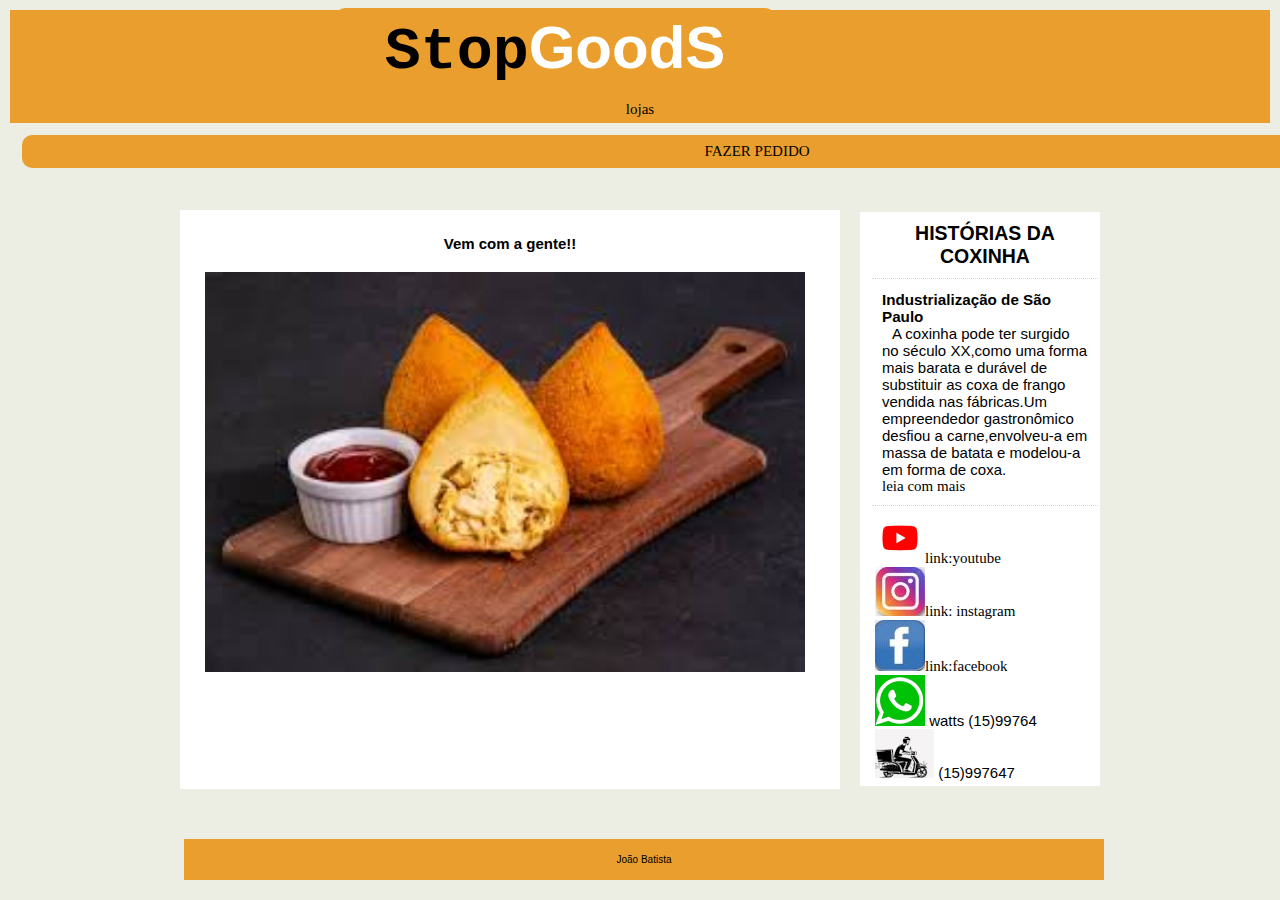
<file: index.html>
<!DOCTYPE html>
<html lang="pt-BR">
   <head>
    <meta charset="UTF-8">
    <meta name="viewport" content="width=device-width, initial-scale=1.0">
    <title>projeto web</title>
    <link rel="stylesheet" href="css/style.css">
    <link rel="stylesheet" href="css/pedido.css">
    <a href="index.html"></a>
   </head> <!--ex: comentario html-->
 
 
 
    <body> 
    
       <div id="header">
  
         <div id="logo">
            
           <h1>Stop<span class="white">GoodS</span></h1>
         </div>
         <div id="menu">
            
            <a href="">lojas</a>
         </div>
      </div>
  
        
          
            <div id="menu">
             
              
                <button>   <a href="doce_salgada_bebida.html" > FAZER PEDIDO  </a></button>
                
              </div>
                     </div>
          
          
        
      <div id="content">
       
         <div id="posts">
       
             <!--abertura de postagem-->
       
               <div class="post">
                   <h2>Vem com a gente!!</h2>
                             <span class="data-post"> </span>
                           <img src="imagens/image. coxinha.jpg" alt="coxinha na tabua" class="imagem"> <!-- width ="600" e heigth="300" altura -->
                           <br>
                       <!-- <p>Apenas um trabalho universitário,mas sendo usado conteúdo de um outro trabalho que estáva guardado a muitos anos "Stop goodS" uma empresa fictícia que criei em um outro trabalho , hoje Desenvolvendo um site pra própria. <br></p> -->
                         <a href=" leia mais"></a>
                     </div>
                    <!-- FECHAMENTO DA POSTAGEM-->
                  </div>
       
       
                
              <div id="reght-side">
            
                      <div id="content-rigth">
                        <div class="post-rigth1">
                          <p> </p>
                        <h2>HISTÓRIAS DA COXINHA</h2>
         
                           
                           </div>
                        
                        
         
                           <div class="post-rigth1">
                            <h3>Industrialização de São Paulo</h3>
                             <p> A coxinha pode ter surgido no século XX,como uma forma mais barata e durável de substituir as coxa de frango vendida nas fábricas.Um empreendedor gastronômico desfiou a carne,envolveu-a em massa de batata e modelou-a em forma de coxa. </p>
                              <a href="">leia com mais</a>
                           </div>
                          
                           <div class="post-rigth2" style="border-bottom: none;">
                            <img src="imagens/imagem logo youtube redimencionada.png" alt=""><a href="https://youtube.com/@joaobatistaleoncampos3775" target="_blank"rel=external>link:youtube</a> 
              <br>
              <img src="imagens/imagem do insta diminuida.jpg" alt="imagem do logo insta"><a href="https://www.instagram.com/joaobatistalencampos?igsh=eWthcWMyM3dyejl2">link: instagram</a >
              <br>
               <img src="imagens/logo do facebook diminuida.jpg" alt="logo do facebook"><a href="https://www.facebook.com/joaobatista.campos.37?
               mibextid=ZbWKwL"target="_blank"rel=external>link:facebook</a>
               <br>
             <img src="imagens/imagem logo wats diminuida.png"logo do watts > watts (15)99764
               <div>
                             
                                 <img src="imagens/logo r de moto3.jpg" alt=" magem motoboy"> (15)997647
               </div>
                         
                          
         
                          
         
          </div>
          </div>
       </div>

       
     <!-- <div id="cat"><img src="imagens/vidro de catchup.jpg" alt="vidro de catchup"></div>-->
 
                  <div id="footer">
              João Batista 
                 </div> 
                  

     
       
      
 
  
              <!--
               <nav>  
   
               <button id="botao"><a href="pedido.html">pedido</a></button>  
         
      
              <h4>siga-nos,nas redes sociais:</h4> 
             <p style="font-size: 10px;">
             obs: nos links como não tem da proria loja coloquei o meu pessoal pra fazer simulação 
              <img src="imagens/imagem logo youtube redimencionada.png" alt=""><a href="https://youtube.com/@joaobatistaleoncampos3775" target="_blank"rel=external>  <span class="hoverlink">link:youtube</span></a> 
              
              <img src="imagens/imagem do insta diminuida.jpg" alt="imagem do logo insta"><a href="https://www.instagram.com/joaobatistalencampos?igsh=eWthcWMyM3dyejl2"><span class="hoverlink">link: instagram</span></a ><
              
               <img src="imagens/logo do facebook diminuida.jpg" alt="logo do facebook"><a href="https://www.facebook.com/joaobatista.campos.37?
               mibextid=ZbWKwL"target="_blank"rel=external><span class="hoverlink">link:facebook</span></a>
               
             <img src="imagens/imagem logo wats diminuida.png"logo do watts > watts (15)99764-7937</div>
                 <div class="parte2">
              </nav>
        
              -->

         <script src="web.js"></script>
 


     </bady>
   </head>
 </html>
</file>
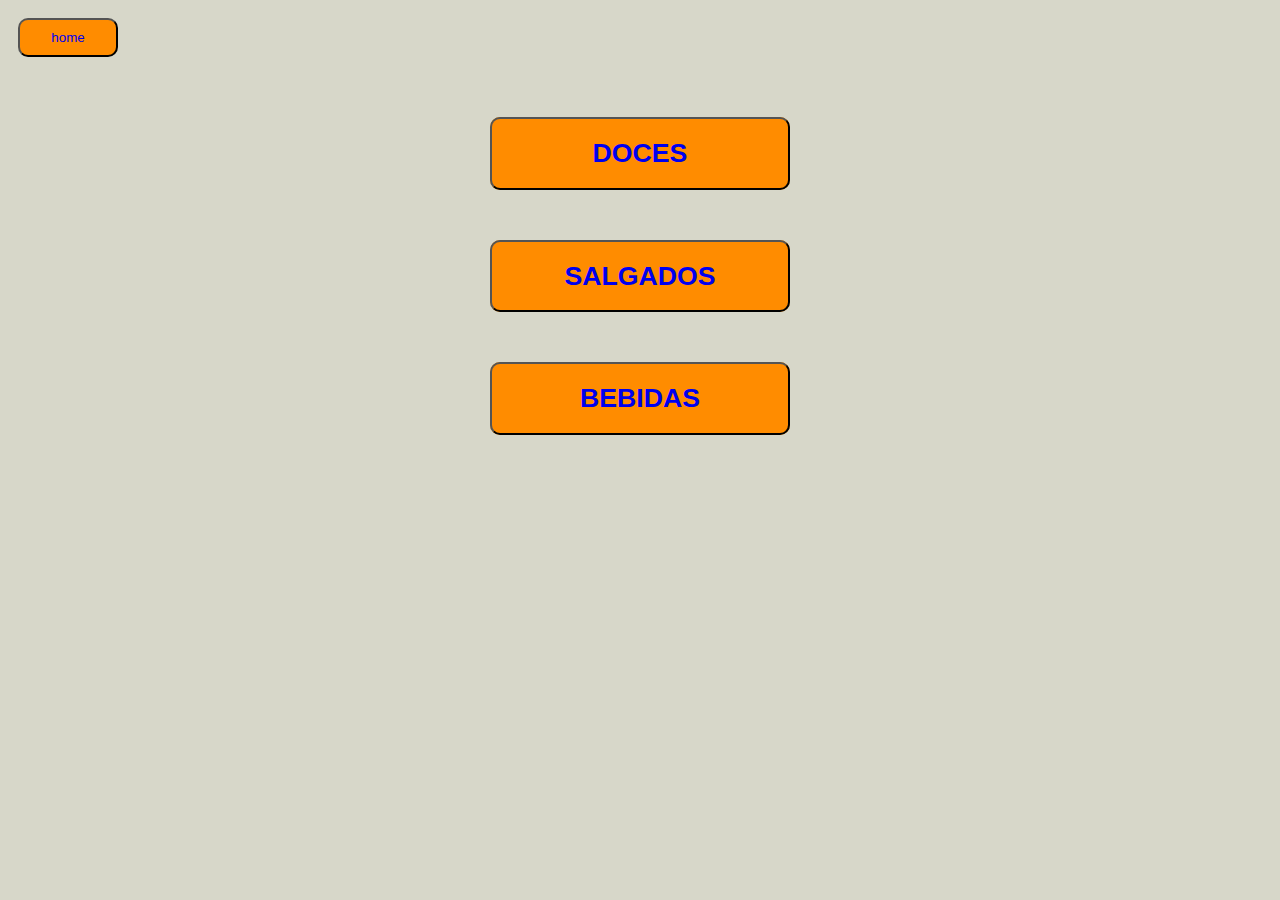
<file: doce_salgada_bebida.html>
<!DOCTYPE html>
<html lang="pt-br">
<head>
    <meta charset="UTF-8">
    <meta name="viewport" content="width=device-width, initial-scale=1.0">
    <title>Document</title>
   <link rel="stylesheet" href="css/doce_salgada_bebida.css">
</head>
<body>

    <div class="home">
        <button class="home"><a href="index.html">home</a></button>
     </div>    
        <div  class="botao">
            <button>
               <a href="pedido_doce.html">
                   <h1>DOCES</h1>
               </a>
            </div>
              </button>
        
  <div class="botao">
      
      <button >
            <a href="pedido_salgado.html">
                <h1>SALGADOS</h1>
            </a>
  </div>
    </button>
  <div class="botao">
      
       <button>
           <a href="pedido_bebida.html">
               <h1>BEBIDAS</h1>
           </a>
  </div>
    </button>
    
</body>
</html>
</file>
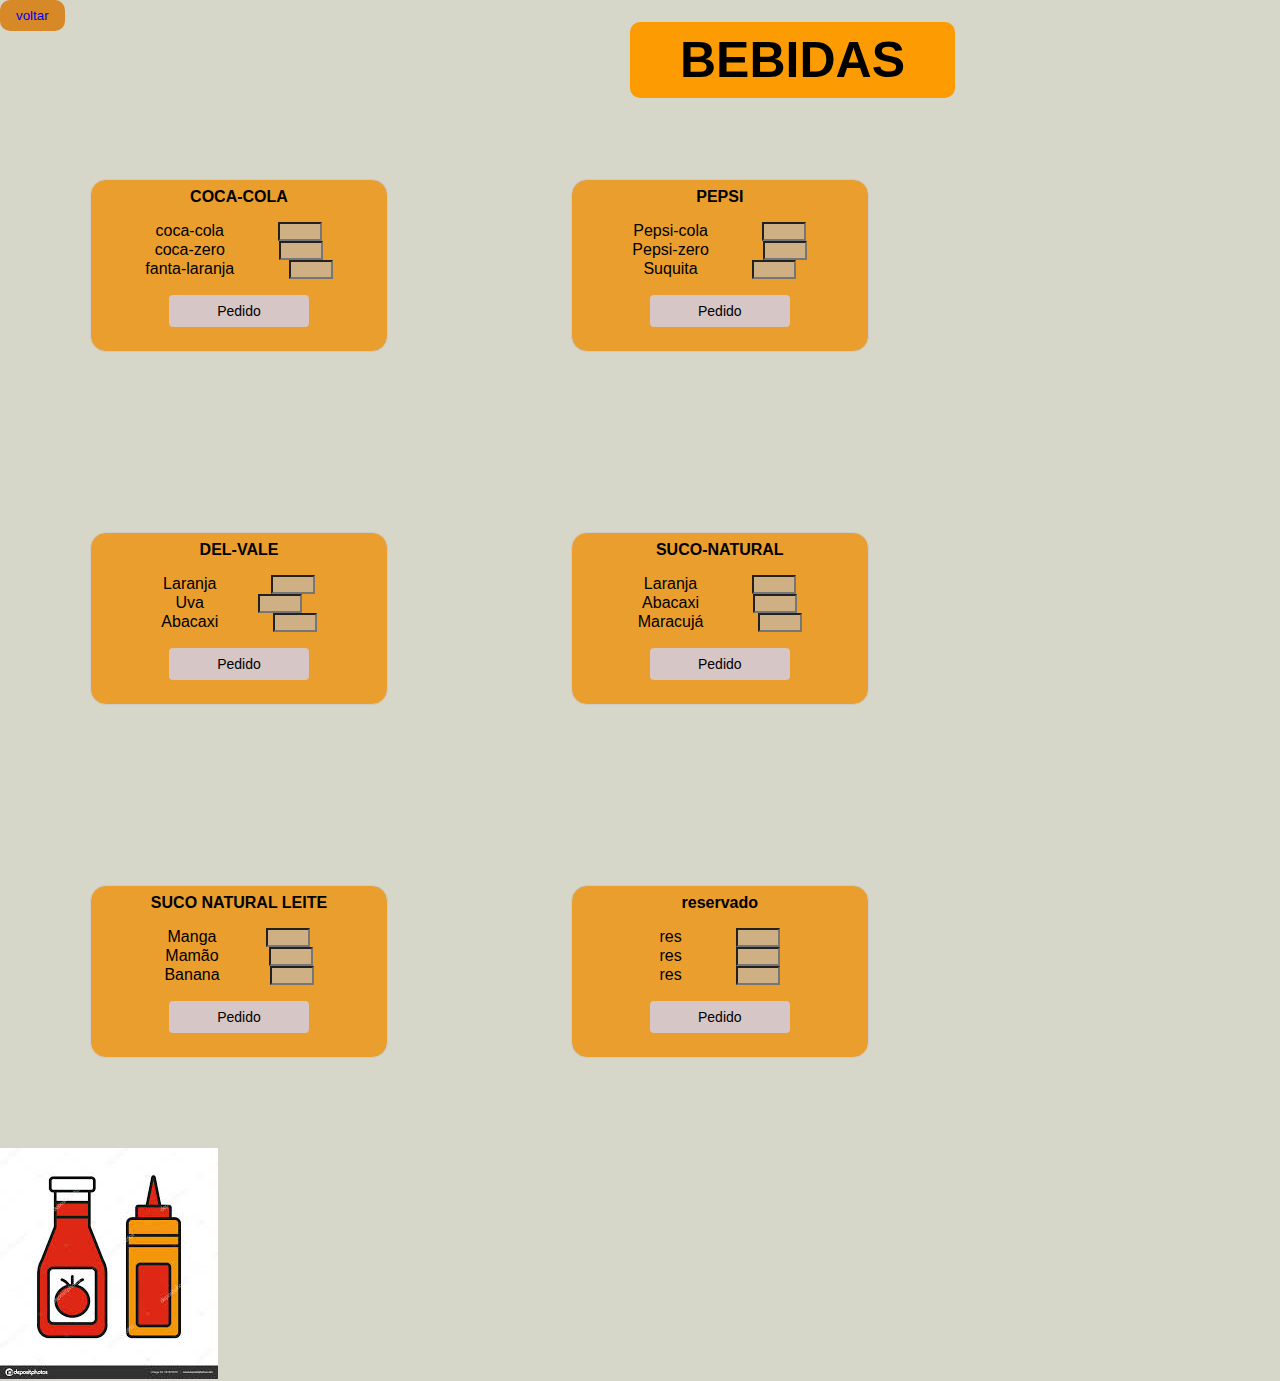
<file: pedido_bebida.html>
<!DOCTYPE html>
 <html lang="pt-BR">
 <head>
    <meta charset="UTF-8">
    <meta name="viewport" content="width=device-width, initial-scale=1.0">
    <title>projeto web</title>
    <link rel="stylesheet" href="css/pedido.css">
    <link rel="stylesheet" href="pedido_salgado.html">
    <link rel="stylesheet" href="pedido_bebida.html">
    <link rel="stylesheet" href="css/pedido_bebida.css">
   
   </head> <!--ex: comentario html-->
 <body> <!--tambem aqui é html-->
   <nav>
      <button><a href="doce_salgada_bebida.html">voltar</a></button>

   </nav>
  
   <article class="conteiner">
        
      
              
                 
                    <h1>BEBIDAS</h1>
               
                   
              <br>
                 
                    <section class="produto">
                      <h2>COCA-COLA</h2>
                        <ul>
                           <li> coca-cola  <input type="number"></li>
                           <li> coca-zero  <input type="number"></li>
                           <li> fanta-laranja    <input type="number"></li>
                        </ul>
                        <button type="button">Pedido</button>
                        </section>
                     <section class="produto">
                        <h2> PEPSI</h2>
                          <ul>
                             <li>Pepsi-cola    <input type="number"></li>
                             <li>Pepsi-zero  <input type="number"></li>
                             <li>Suquita   <input type="number"></li>
                          </ul>
                          <button type="button">Pedido</button>
                          </section>
                    
                          <section class="produto">
                           <h2>DEL-VALE</h2>
                             <ul>
                                <li> Laranja  <input type="number"></li>
                                <li> Uva <input type="number"></li>
                                <li> Abacaxi  <input type="number"></li>
                             </ul>
                             <button type="button">Pedido</button>
                             </section>
                             <section class="produto">
                                <h2>SUCO-NATURAL</h2>
                                  <ul>
                                     <li> Laranja  <input type="number"></li>
                                     <li> Abacaxi <input type="number"></li>
                                     <li> Maracujá   <input type="number"></li>
                                  </ul>
                                  <button type="button">Pedido</button>
                                  </section>
                    </div>
                              
                               <section class="produto">
                                 <h2>SUCO NATURAL LEITE</h2>
                                   <ul>
                                      <li> Manga<input type="number"></li>
                                      <li>Mamão<input type="number"></li>
                                      <li> Banana<input type="number"></li>
                                   </ul>
                                   <button type="button">Pedido</button>
                                   </section>
              
                                   <section class="produto">
                                      <h2>reservado</h2>
                                        <ul>
                                           <li> res   <input type="number"></li>
                                           <li> res <input type="number"></li>
                                           <li> res   <input type="number"></li>
                                        </ul>
           
                                     <button type="button">Pedido</button>
                                    </section>
                                   
                                    </section>
                                    
                                  
                                                          
                                                          </main> 
                       
                      
  <footer>
     <div class=" imagemcatchup"><img src="imagens/vidro de catchup.jpg" alt="vidro de catchup"></div>
  </footer>

 <script src="web.js"></script>
 </bady>
 </html>
</file>
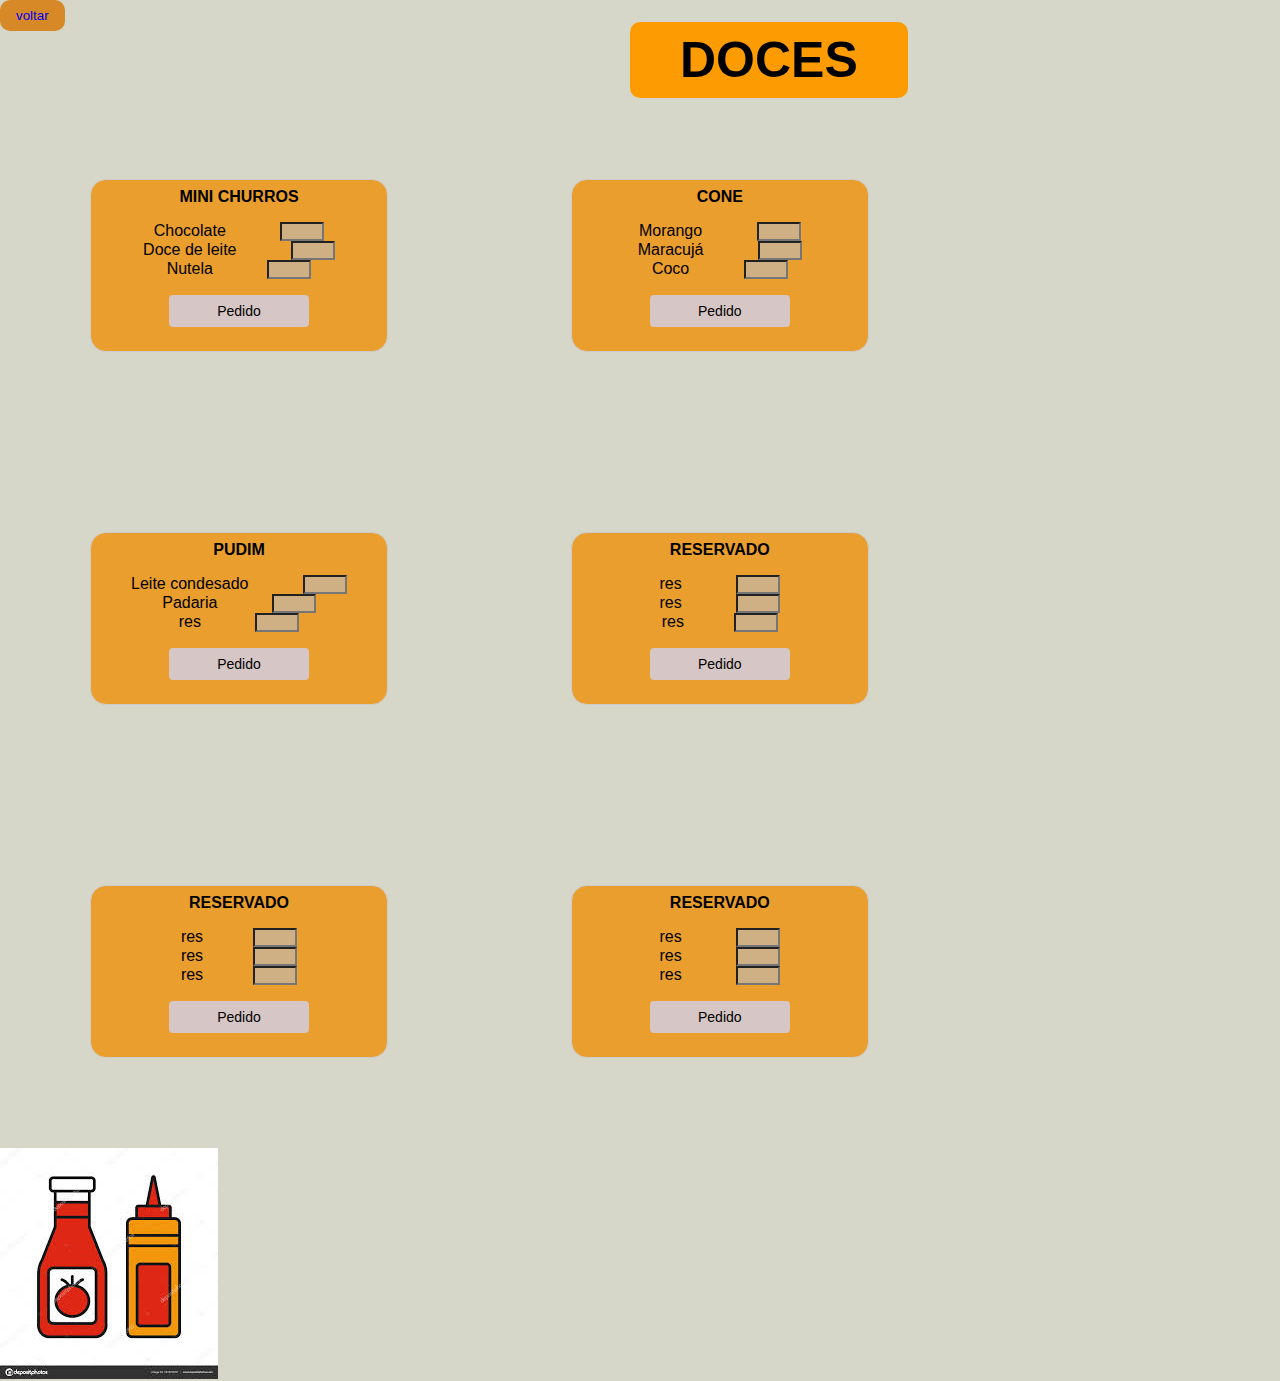
<file: pedido_doce.html>
<!DOCTYPE html>
 <html lang="pt-BR">
 <head>
    <meta charset="UTF-8">
    <meta name="viewport" content="width=device-width, initial-scale=1.0">
    <title>projeto web</title>
    <link rel="stylesheet" href="css/pedido.css">
    <link rel="stylesheet" href="pedido_salgado.html">
    <link rel="stylesheet" href="pedido_doce.html">
    <link rel="stylesheet" href="css/pedido_doce.css">
   
   </head> <!--ex: comentario html-->
 <body> <!--tambem aqui é html-->
   
   <nav>
      <button><a href="doce_salgada_bebida.html">voltar</a></button>


   </nav>
   
   
   <article class="conteiner">
        
      
              
                 
                    
               
                   <h1>DOCES</h1>
              <br>
                 
                    <section class="produto">
                      <h2> MINI CHURROS</h2>
                        <ul>
                           <li> Chocolate   <input type="number"></li>
                           <li> Doce de leite  <input type="number"></li>
                           <li> Nutela    <input type="number"></li>
                        </ul>
                        <button type="button">Pedido</button>
                        </section>
                     <section class="produto">
                        <h2>CONE</h2>
                          <ul>
                             <li>Morango    <input type="number"></li>
                             <li>Maracujá <input type="number"></li>
                             <li>Coco   <input type="number"></li>
                          </ul>
                          <button type="button">Pedido</button>
                          </section>
                    
                          <section class="produto">
                           <h2>PUDIM</h2>
                             <ul>
                                <li> Leite condesado   <input type="number"></li>
                                <li> Padaria <input type="number"></li>
                                <li> res   <input type="number"></li>
                             </ul>
                             <button type="button">Pedido</button>
                             <br>
                             </section>
                             <section class="produto">
                                <h2>RESERVADO</h2>
                                  <ul>
                                     <li> res  <input type="number"></li>
                                     <li> res <input type="number"></li>
                                     <li> res<input type="number"></li>
                                  </ul>
                                  <button type="button">Pedido</button>
                                  </section>
                    </div>
                              
                               <section class="produto">
                                 <h2>RESERVADO</h2>
                                   <ul>
                                      <li> res<input type="number"></li>
                                      <li> res<input type="number"></li>
                                      <li> res<input type="number"></li>
                                   </ul>
                                   <button type="button">Pedido</button>
                                   </section>
              
                                   <section class="produto">
                                      <h2>RESERVADO</h2>
                                        <ul>
                                           <li> res   <input type="number"></li>
                                           <li> res <input type="number"></li>
                                           <li> res  <input type="number"></li>
                                        </ul>
           
                                     <button type="button">Pedido</button>
                                    </section>
                                   
                                 
                                    
                                    
                                                          </main> 
                       
                      
  <footer>
     <div class=" imagemcatchup"><img src="imagens/vidro de catchup.jpg" alt="vidro de catchup"></div>
  </footer>

 <script src="web.js"></script>
 </bady>
 </html>
</file>
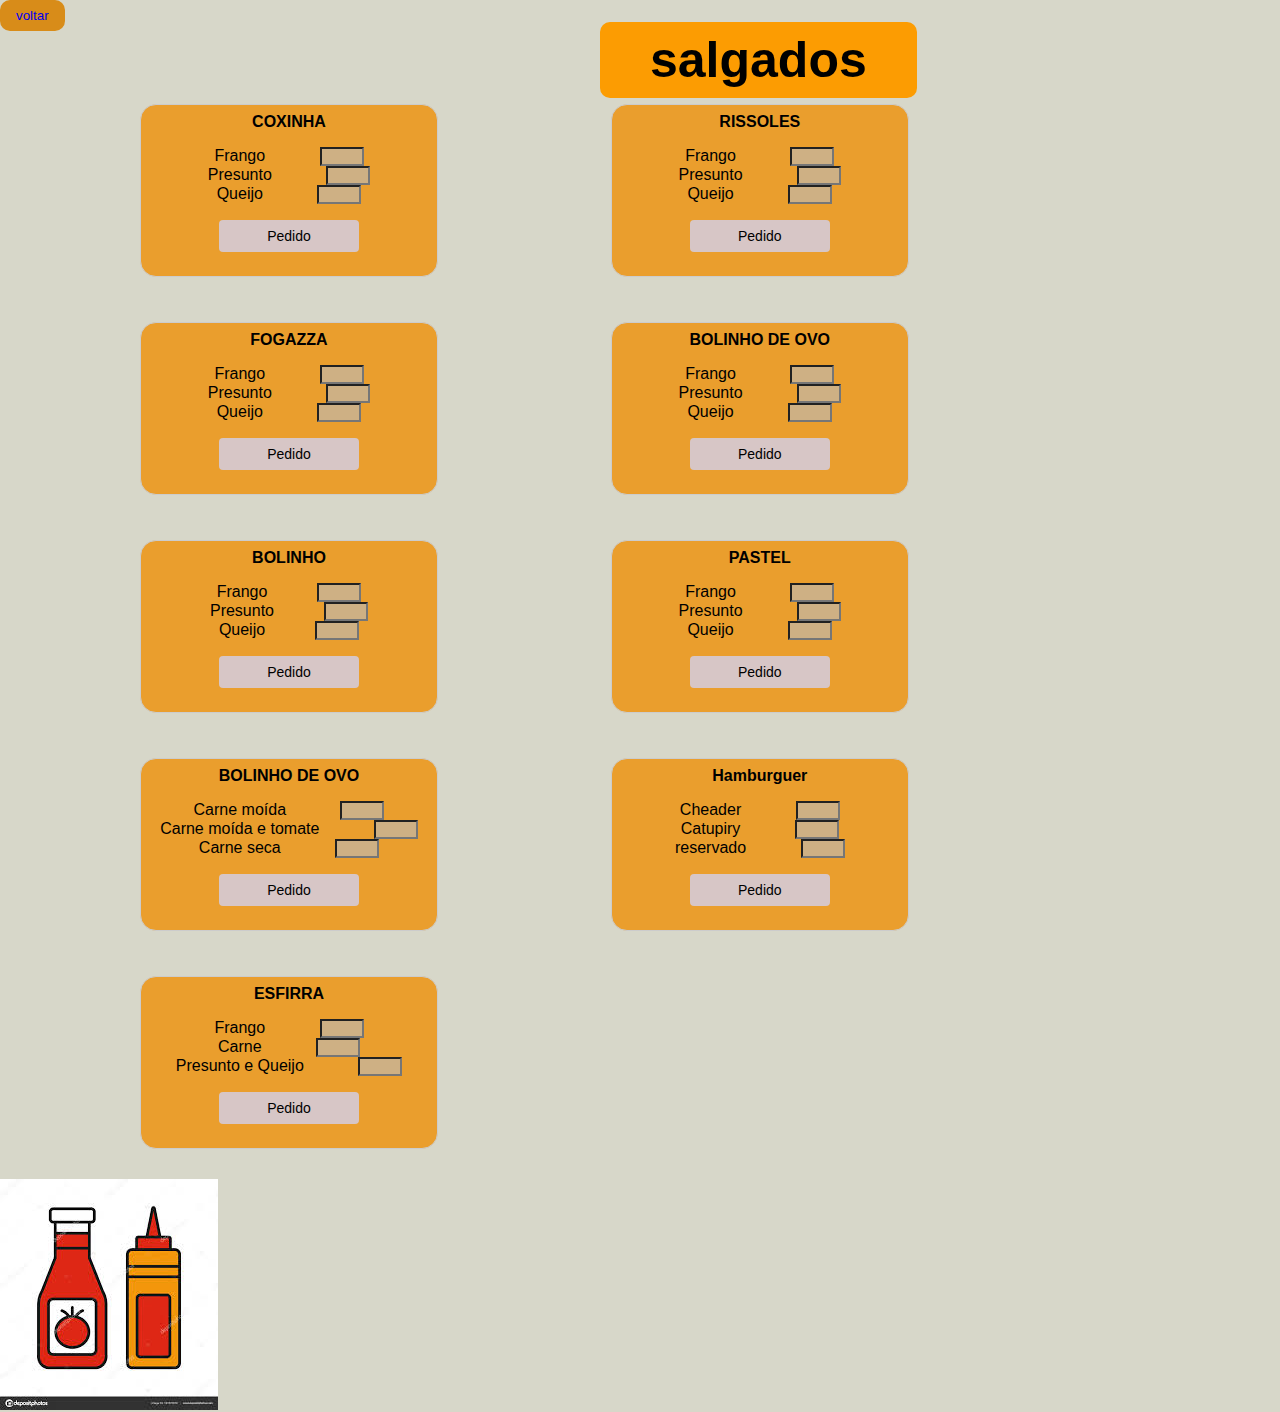
<file: pedido_salgado.html>
<!DOCTYPE html>
 <html lang="pt-BR">
 <head>
    <meta charset="UTF-8">
    <meta name="viewport" content="width=device-width, initial-scale=1.0">
    <title>projeto web</title>
    <link rel="stylesheet"  href="css/pedido.css">
    <link rel="stylesheet" href="pedido_salgado.html">
    <link rel="stylesheet" href="css/pedido_salgado.css">
   
   </head> <!--ex: comentario html-->
 <body> <!--tambem aqui é html-->
   <div class="botao">
      
         <button><a href="doce_salgada_bebida.html">voltar</a></button>
   </div>


   
  
  
  
  
   <article class="conteiner">
        
      
              
                 
                    <h1>salgados</h1>
               
               
              <br>
                 
                    <section class="produto">
                      <h2>COXINHA</h2>
                        <ul>
                           <li> Frango    <input type="number"></li>
                           <li> Presunto  <input type="number"></li>
                           <li> Queijo    <input type="number"></li>
                        </ul>
                        <button type="button">Pedido</button>
                        </section>
                     <section class="produto">
                        <h2> RISSOLES</h2>
                          <ul>
                             <li>Frango    <input type="number"></li>
                             <li>Presunto  <input type="number"></li>
                             <li>Queijo    <input type="number"></li>
                          </ul>
                          <button type="button">Pedido</button>
                          </section>
                    
                          <section class="produto">
                           <h2>FOGAZZA</h2>
                             <ul>
                                <li> Frango   <input type="number"></li>
                                <li> Presunto <input type="number"></li>
                                <li> Queijo   <input type="number"></li>
                             </ul>
                             <button type="button">Pedido</button>
                             </section>
                             <section class="produto">
                                <h2>BOLINHO DE OVO</h2>
                                  <ul>
                                     <li> Frango   <input type="number"></li>
                                     <li> Presunto <input type="number"></li>
                                     <li> Queijo   <input type="number"></li>
                                  </ul>
                                  <button type="button">Pedido</button>
                                  </section>
                    </div>
                              
                               <section class="produto">
                                 <h2>BOLINHO</h2>
                                   <ul>
                                      <li> Frango<input type="number"></li>
                                      <li> Presunto<input type="number"></li>
                                      <li> Queijo<input type="number"></li>
                                   </ul>
                                   <button type="button">Pedido</button>
                                   </section>
              
                                   <section class="produto">
                                      <h2>PASTEL</h2>
                                        <ul>
                                           <li> Frango   <input type="number"></li>
                                           <li> Presunto <input type="number"></li>
                                           <li> Queijo   <input type="number"></li>
                                        </ul>
           
                                     <button type="button">Pedido</button>
                                    </section>
                                   
                                    </section>
                                    
                                    
                                    <section class="produto">
                                            <h2>BOLINHO DE OVO </h2>
                                              <ul>
                                                 
                                                 <li> Carne moída  <input type="number"></li>
                                                 <li> Carne moída e tomate   <input type="number"></li>
                                                 <li> Carne seca   <input type="number"></li>
                                              </ul>
                                              <button type="button">Pedido</button>
                                              </section>
                                           <section class="produto">
                                              <h2> Hamburguer</h2>
                                                <ul>
                                                   <li> Cheader    <input type="number"></li>
                                                   <li>Catupiry  <input type="number"></li>
                                                   <li>  reservado   <input type="number"></li>
                                                </ul>
                                                <button type="button">Pedido</button>
                                                </section>
                                               
                                                <section class="produto">
                                                 <h2>ESFIRRA</h2>
                                                   <ul>
                                                      <li> Frango   <input type="number"></li>
                                                      <li> Carne <input type="number"></li>
                                                      <li> Presunto e Queijo   <input type="number"></li>
                                                   </ul>
                                                   <button type="button">Pedido</button>
                                                   </section>
                                                  <!--- <section class="produto">
                                                      <h2>mini-torta</h2>
                                                        <ul>
                                                           <li> Frango   <input type="number"></li>
                                                           <li> Presunto <input type="number"></li>
                                                           <li> Queijo   <input type="number"></li>
                                                        </ul>
                                                        <button type="button">Pedido</button>
                                                        </section>
                                          
                                       
                                                    <section class="produto">
                                                       <h2>Enroladinho</h2>
                                                         <ul>
                                                            <li> Frango<input type="number"></li>
                                                            <li> Presunto<input type="number"></li>
                                                            <li> Queijo<input type="number"></li>
                                                         </ul>
                                                         <button type="button">Pedido</button>
                                                         </section>
                                    
                                                         <section class="produto">
                                                            <h2>reservado</h2>
                                                              <ul>
                                                                 <li> rs   <input type="number"></li>
                                                                 <li> rs <input type="number"></li>
                                                                 <li> rs   <input type="number"></li>
                                                                 <button type="button">Pedido</button>
                                                              </ul>
                                                         </section> -->
                                                          </main> 
                       
                      
  <footer>
     <div class=" imagemcatchup"><img src="imagens/vidro de catchup.jpg" alt="vidro de catchup"></div>
  </footer>

 <script src="web.js"></script>
 </bady>
 </html>
</file>
<file: css/style.css>
/*  LIMPAR FORMATAÇÕES*/
 *{

margin: 0;
padding: 0;
 }
 
body{
margin:10px; 
font-family:'Trebuchet MS', 'Lucida Sans Unicode', 'Lucida Grande', 'Lucida Sans', Arial, sans-serif ;
background-color: rgba(185, 191, 152, 0.267);
}
h1{
color: black;
}
p{
 text-indent: 10px;
font-size: 15px;
}
h2{

  text-align: center;
}

#header{
      text-align: center;
      background-color:rgb(234, 158, 45);
      color: rgb(24, 13, 13); /* letra do titulo*/
      font-family:'Courier New', Courier, monospace;
      font-size: 30px;
      padding: 0%;
      /*padding: 15px;*/
     /* padding-left: 150px;*/
 
}
  #menu :hover{

background-color: white;

}
 #logo{
    
    padding:3px;
  

 }
 a #menu{
   font-size: 0px;
}



 #menu button  {
    
  width: 1470px;
  background: rgb(234, 158, 45);
  margin:12px;
  border-radius: 10px;

  }
   #menu button  a :hover{
    background: rgb(234, 158, 45);
  background: white;
  }
#posts{
  width: 660px;
  float:left;

  }
  #content{
    width: 920px;
    margin: 0 auto;
    padding: 0px;
    margin-top: 0px;
    padding-top: 30px;

    }
 header a:link , header a:visited {

color: #ffff;
padding: 8px 12px;
 }

 #header a:hover{
  color: rgb(234, 158, 45);
  background:#ffff;
  text-decoration:none;
}







.white{
color:white;
font-family:'Lucida Sans', 'Lucida Sans Regular', 'Lucida Grande', 'Lucida Sans Unicode', Geneva, Verdana, sans-serif, 'Gill Sans MT', Calibri, 'Trebuchet MS', sans-serif, 'Arial Narrow', Arial, sans-serif;

}

  
 .imagem{
  height: 400px;
  width: 600px;
  margin-bottom: 90px;
  /*margin: auto; 
  display: block;*/
  
}


.post{
margin-top: 0px;
padding: 25px;
margin-bottom:50px ;
background: #ffff;
text-align: justify;
font-size: 10px;

}

.data-post{

font-size:13px ;
padding-bottom: 10px;
margin-bottom: 10px;
display: block;
}
/*.imag-post{
width: 360px;


}*/
#reght-side{
width: 240px;
float: right;
margin: 0px;

}
#content-rigth{

background: #ffff;

padding-left: 10px;
margin-bottom: 20px

}.post-rigth0{
  font-size: 13px;
  padding: 10px;
  border-bottom: 1px dotted #cccc;
  margin: 2px;
  
  }

.post-rigth1{
font-size: 13px;
padding: 10px;
border-bottom: 1px dotted #cccc;
margin: 2px;

}
.post-rigth2{
  font-size: 15px;
  padding: 5px;
  border-bottom: 1px dotted #cccc;
  margin: 2px;
  margin-top: 10px;
  margin: auto;
  display: block;
}

 .content-rigth{

  text-align: center;
  background: #ffff;
  padding: 10px;
  padding-left: 10px;
  margin-bottom: 30px


 }
a{
text-decoration: none;


}
a:link,a:visited{

color: black;
font-size:15px ;
font-family: 'Times New Roman', Times, serif, 'Gill Sans MT', Calibri, 'Trebuchet MS', sans-serif, 'Arial Narrow', Arial, sans-serif;
}

.cat{
 background-color: aqua;

}


#footer{
   width: 890px;
  clear:both;
  text-align: center;
  padding: 15px;
  background: rgb(234, 158, 45);
  margin-left: 4px;

  }
</file>
<file: css/pedido.css>
*{
margin: 0;
padding: 0;

}




h1{
   background-color: rgb(234, 158, 45);
   display:inline;
   margin: 180px;
   margin-right: 350px;
  margin-bottom: 10%;
  padding: 10px;
  padding-right: 50px;
  padding-left: 50px;
  
  border-radius: 10px;
  

}.border1
{

background-color: aqua;

}



   
   input{
   
    background-color:rgb(206, 176, 132);
    font-family: Arial, Helvetica, sans-serif;
    width: 40px; /*aumenta e diminui o tamanho de quantidade */
    margin-left: 50px;
  
 }
 
 html{ box-sizing: border-box; 
      font: 10px sans-serif;
      
     }
 article h2{
 
   font-size: 16px;
   margin: 0 0 16px 0;
   width: 100%;
   text-align: center;
 }
 
 ul{
 
   list-style: none;
   margin: 16px 0 ;
   padding: 0;
   font-size: 16px;
   
 }
 
 li > b { color: red; font-size: 14px;}
 button{
  border: none;
  padding: 8px 16px;
  
 
 }   
 article button{
 
   border: none;
   padding: 8px 16px;
   border-radius: 4px;
   /* color: #fff; deixa a letra branca */
   background: black;
   font-size: 14px;
   width: 50%;
   margin: auto 0 16px auto;
   background-color: rgb(215, 198, 198);
 }
 
 .produto{
  text-align: center;
   display: inline-block; /* colocou quadrado do lado do outro */
   margin: 0 auto;
   flex-flow: row wrap;
   justify-content: space-between;
   border: 1px solid #ccc;
   border-radius: 16px;
   padding: 8px;
   width: 100%;
   max-width: 28rem;
   margin: 1rem;
   margin-top: 40px;
   margin-left: 20px;
   background-color: rgb(234, 158, 45);
 }
</file>
<file: css/doce_salgada_bebida.css>
body{
background-color: rgb(215, 215, 201);


}
.home{

margin: 0px;
padding: 10px;
width: 100px;
}
.home :hover{
   background-color: aliceblue; 
}

.botao,button {

 background-color: darkorange;
 margin: auto;
display: block;
border-radius: 10px;
margin-top: 50px;
width: 300px;
text-align: center;
}

.botao :hover{
    background-color: aliceblue; 


}
a {
text-decoration: none;


}
</file>
<file: css/pedido_bebida.css>
*{
margin: 0;


}



body{
background-color:  rgb(215, 215, 201);
}

h1 {
 
     
        text-align: center;
        font-size: 50px;
        margin-left: 630px;
       background-color: rgb(252, 156, 2);
       


}
nav button{

background-color: rgb(215, 137, 40);
border-radius: 10px;
}
button :hover{
    background-color:  rgb(215, 215, 201);

}



.produto{
    margin:90px;
    display:flexbox;
}
a{
text-decoration: none;

}
</file>
<file: css/pedido_doce.css>
body{
    background-color: rgb(215, 215, 201);
}

h1 {
 text-align: center;
 font-size: 50px;
 margin-left: 630px;
background-color: rgb(252, 156, 2);

}
nav button{


    background-color: rgb(215, 137, 40);
    border-radius: 10px;


}
 nav :hover{

    background-color:white;
}




.produto{
margin:90px;
display:flexbox;

} 
a {

text-decoration: none;

}
</file>
<file: css/pedido_salgado.css>
body{

background-color:  rgb(215, 215, 201);
}
h1 {
    text-align: center;
    font-size: 50px;
    margin-left: 600px;
   background-color: rgb(252, 156, 2);
   
   }
button{


    background-color: rgb(216, 140, 25);
    border-radius: 10px;
}
 .botao :hover{
    background-color: white;
}


.produto{
    margin:30px;
    display:flexbox;
    margin-left: 140px;
    margin-top:15px;
    }
    a{
text-decoration: none;

    }
</file>
